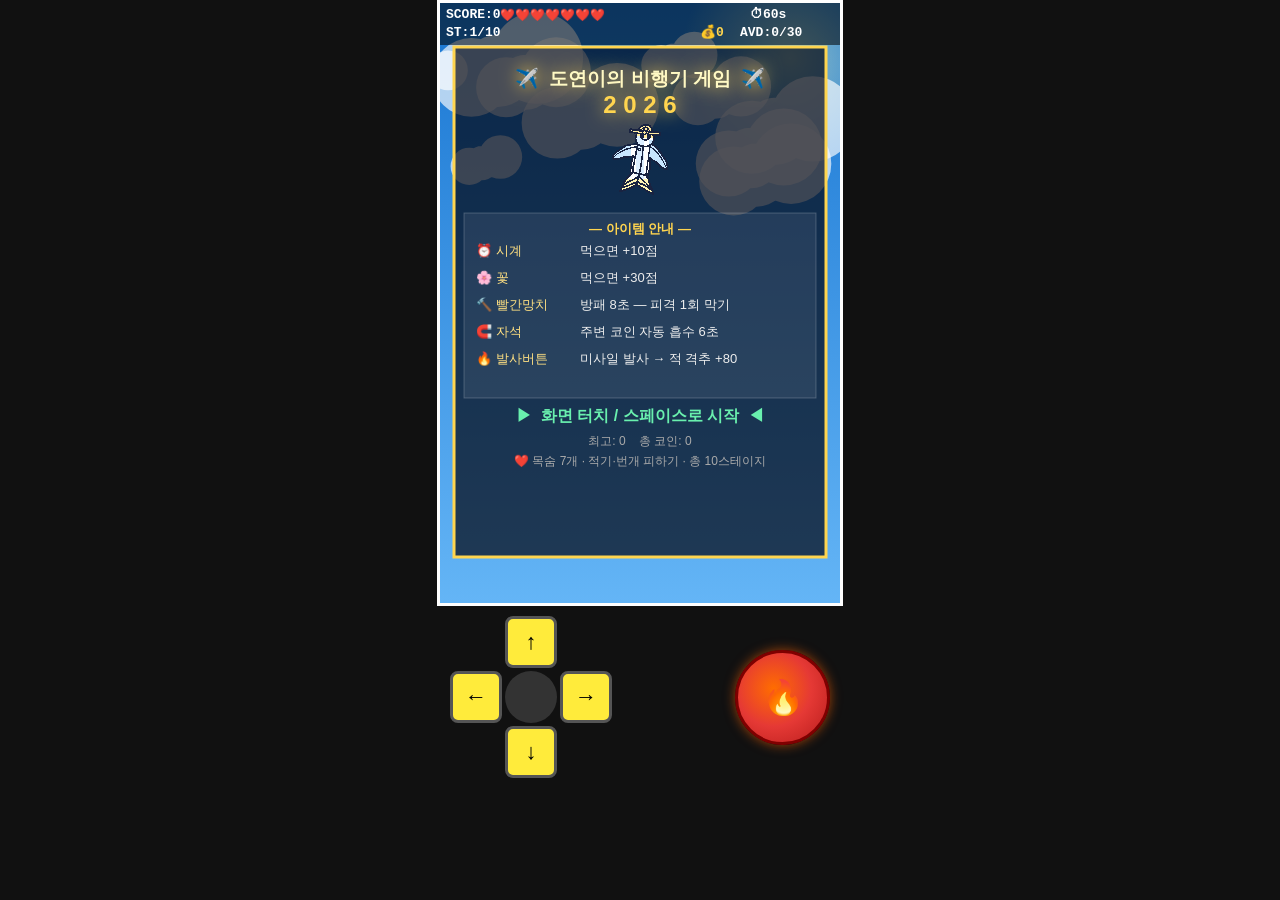
<file: index.html>
<!DOCTYPE html>
<html lang="ko">
<head>
  <meta charset="UTF-8">
  <meta name="viewport" content="width=device-width, initial-scale=1.0, maximum-scale=1.0, user-scalable=no">
  <title>도연이의 비행기 게임 2026</title>
  <meta property="og:title" content="도연이의 비행기 게임 2026">
  <meta property="og:image" content="assets/og-image.jpg">
  <meta name="apple-mobile-web-app-capable" content="yes">
  <meta name="apple-mobile-web-app-title" content="도연이 비행기">
  <link rel="apple-touch-startup-image" media="(device-width:390px)" href="assets/splash-phone.jpg">
  <link rel="apple-touch-startup-image" media="(device-width:1024px)" href="assets/splash-ipad.jpg">
  <link rel="manifest" href="manifest.json">
  <link rel="apple-touch-icon" href="assets/splash-phone.jpg">
  <link rel="stylesheet" href="style.css">
</head>
<body>
  <canvas id="game" width="400" height="600"></canvas>

  <!-- 모바일 가상 버튼 -->
  <div class="controls">
    <div class="dpad">
      <div></div>
      <button id="up">↑</button>
      <div></div>
      <button id="left">←</button>
      <div class="center-dot"></div>
      <button id="right">→</button>
      <div></div>
      <button id="down">↓</button>
      <div></div>
    </div>
    <button id="fireBtn">🔥</button>
  </div>

  <script src="script.js"></script>
</body>
</html>
</file>
<file: style.css>
* { box-sizing: border-box; }

body {
  margin: 0;
  padding: 0;
  background: #111;
  display: flex;
  flex-direction: column;
  align-items: center;
  font-family: 'Courier New', monospace;
  overflow: hidden;
}

#game {
  image-rendering: pixelated;
  border: 3px solid #fff;
  max-width: 100vw;
  touch-action: none;
  display: block;
}

.controls {
  display: flex;
  flex-direction: row;
  align-items: center;
  justify-content: space-between;
  width: 100%;
  max-width: 400px;
  padding: 6px 10px;
  margin-top: 4px;
  box-sizing: border-box;
}

.dpad {
  display: grid;
  grid-template-columns: repeat(3, 52px);
  grid-template-rows: repeat(3, 52px);
  gap: 3px;
  flex-shrink: 0;
}

.center-dot {
  background: #333;
  border-radius: 50%;
  width: 52px;
  height: 52px;
}

button {
  font-size: 22px;
  width: 52px;
  height: 52px;
  padding: 0;
  background: #ffeb3b;
  color: #000;
  border: 3px solid #555;
  border-radius: 8px;
  font-weight: bold;
  touch-action: manipulation;
  cursor: pointer;
  user-select: none;
  -webkit-user-select: none;
  display: flex;
  align-items: center;
  justify-content: center;
}

#fireBtn {
  width: 95px;
  height: 95px;
  background: radial-gradient(circle at 40% 40%, #ff6d00, #e53935, #b71c1c);
  color: white;
  font-size: 34px;
  border-radius: 50%;
  border: 3px solid #7f0000;
  flex-shrink: 0;
  box-shadow: 0 0 12px rgba(255,100,0,0.6);
}
</file>
